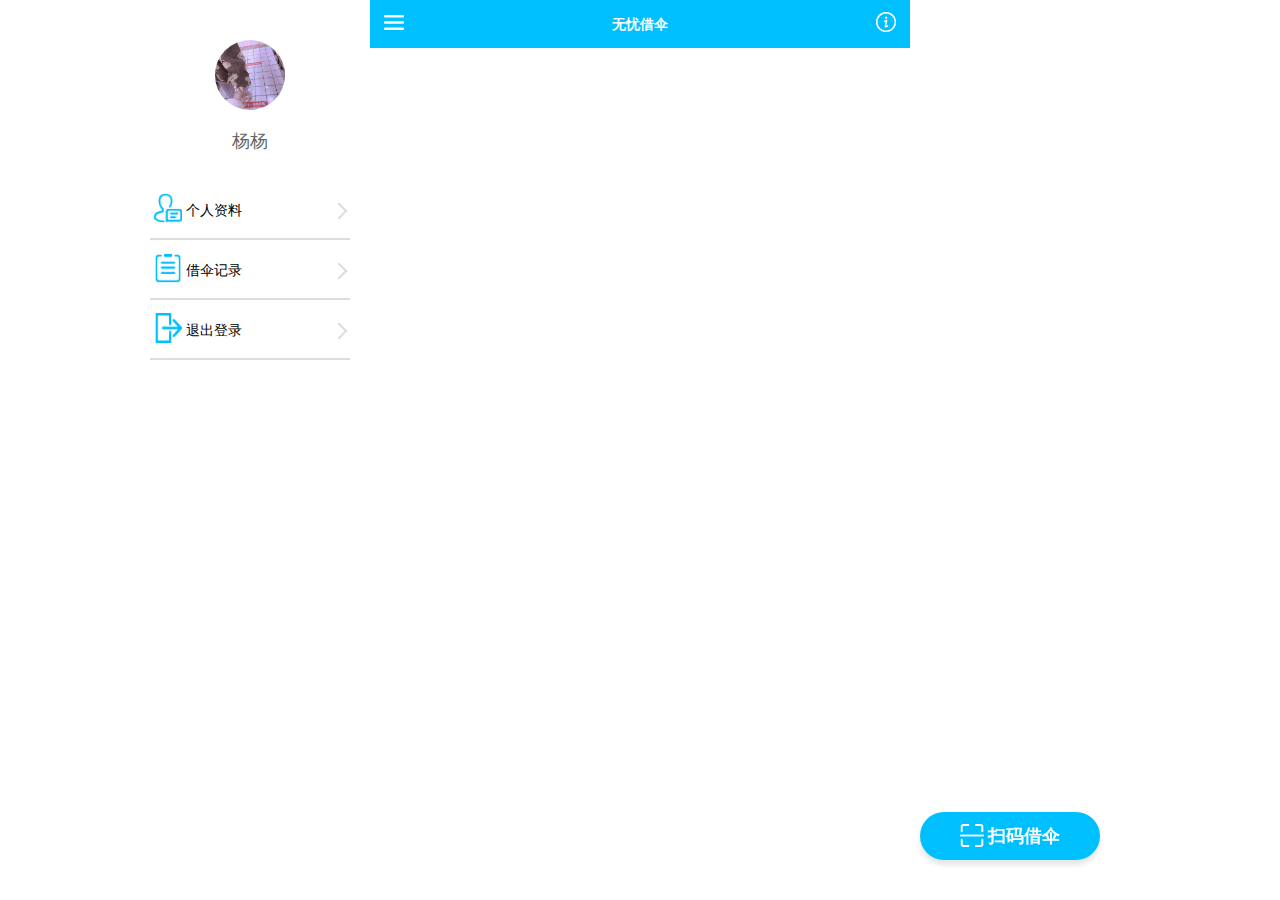
<file: page/index.html>
<!DOCTYPE html>
<html>
<head>
  <meta charset="utf-8">
  <meta name="viewport" content="width=device-width, initial-scale=1.0, maximum-scale=1.0, user-scalable=0">
  <title>首页-无忧借伞</title>
  <link rel="stylesheet" type="text/css" href="../style/indexAll.css"/>
  <script type="text/javascript" src="../js/jQuery.js"></script>
</head>
<body id="bd_index">
<div id="wrapper">
  <header id="header">
    <a href="###" class="btn menu">
      <i></i>
      <em>菜单</em>
    </a>
    <h1>无忧借伞</h1>
    <a href="###" class="btn info">
      <i></i>
      <em>帮助</em>
    </a>
  </header>
  <main id="main">
    <div id="map"></div>
    <div class="action">
      <button type="button" class="btn getLocation">
        <i></i>
        <em>获取位置</em>
      </button>
      <button type="button" class="btn scan">
        <i></i>
        <em>扫码借伞</em>
      </button>
    </div>
  </main>
  <nav id="nav">
    <div class=" user_info">
      <img src="../img/her.jpg" alt="杨杨">
      <h3>杨杨</h3>
    </div>
    <ul class="list">
      <li>
        <i class="ico one"></i>
        <a href="user_list.html">个人资料</a>
      </li>
      <li>
        <i class="ico two"></i>
        <a href="user_log.html">借伞记录</a>
      </li>
      <li>
        <i class="ico three"></i>
        <a href="user_binding.html">退出登录</a>
      </li>
    </ul>
  </nav>
</div>
<script type="text/javascript" src="https://api.map.baidu.com/api?v=3.0&ak=wjV4asfGgkaPUu7P8XQIoPM9Rdhw4H4h">
</script>
<script type="text/javascript" src="../js/map.js"></script>
<script type="text/javascript">
  let btn = document.querySelector(".menu");
  let bd = document.body;
  let nav = document.querySelector("#nav");
  let header = document.querySelector("#header");

  btn.addEventListener("click", function () {
    bd.classList.toggle("open");
  });

  $(document).click(function (e) {
    // console.log(e.target);
    let con = $('#nav,.menu');   // 设置目标区域
    if (!con.is(e.target) && con.has(e.target).length === 0) {
      $("body").removeClass("open");
    }
  });

  // document.addEventListener("click", function (e) {
  //   let target = e.target.parentNode;
  //   if (!(btn == target && btn.contains(target)) && !(nav == target && nav.contains(target))) {
  //    bd.classList.remove("open");
  //   }
  // });
</script>
</body>
</html>
</file>
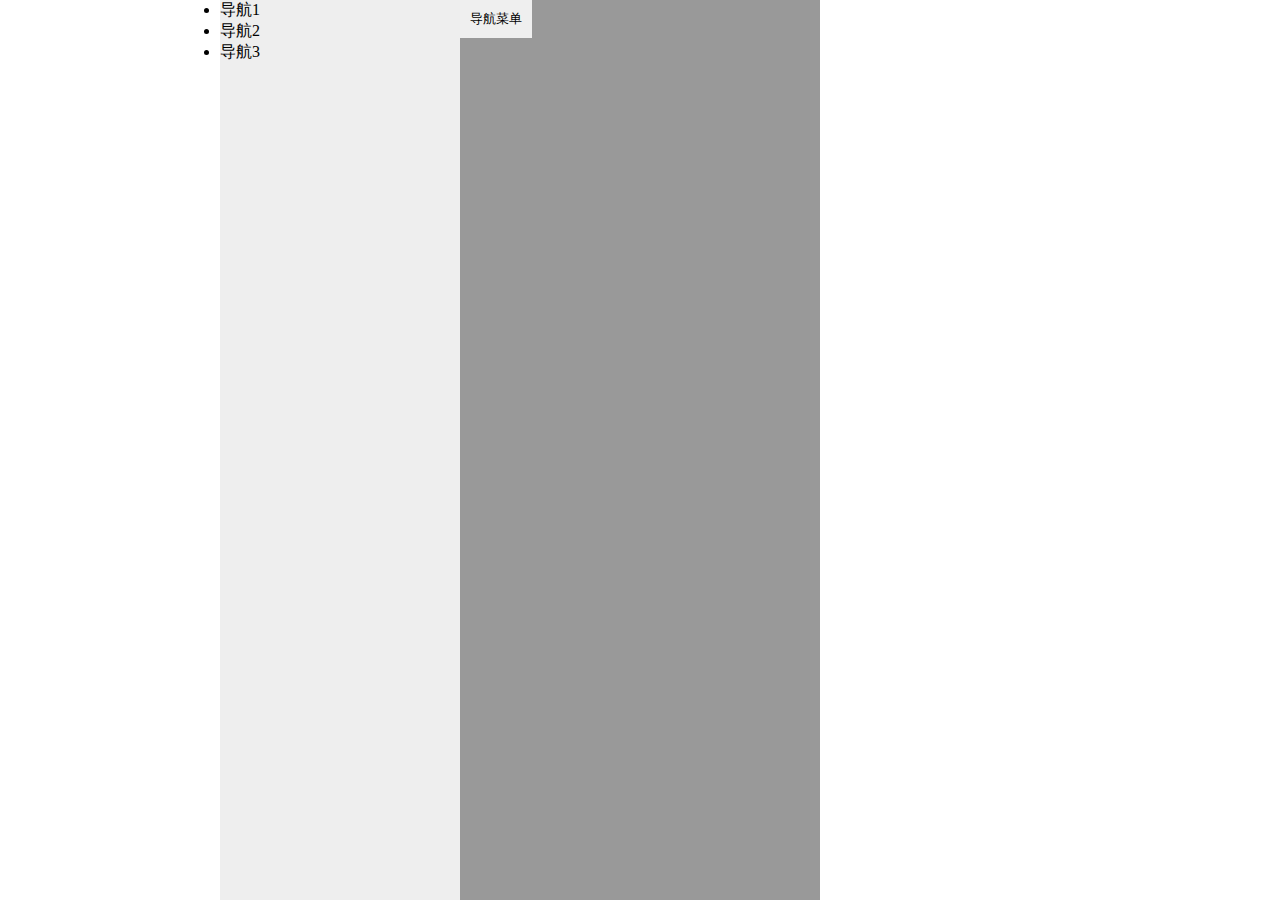
<file: page/animate.html>
<!DOCTYPE html>
<html lang="zh">
	<head>
		<meta charset="UTF-8">
		<meta name="viewport" content="width=device-width, initial-scale=1.0, user-scalable=0">
		<meta http-equiv="X-UA-Compatible" content="ie=edge">
		<title></title>
	</head>
	<body>
		<style>
			* {
				padding: 0;
				margin: 0;
				border: none;
				box-sizing: border-box;
			}
			html,body {
				height: 100%;
			}
			body {
				max-width: 360px;
				height: 100%;
				margin: 0 auto;
				position: relative;
				left: 0;
				transition: .6s;
				overflow-x: hidden;
			}
			main {
				background-color: #999;
				height: 100%;
			}
			button {
				padding: 10px;
			}
			nav {
				width: 240px;
				position: absolute;
				top: 0;left: -240px;
				background-color: #eee;
				height: 100%;
			}
			body.open {
				left: 240px;
			}
		</style>
		<main>
			<button type="button">导航菜单</button>
		</main>
		<nav>
			<ul>
				<li>导航1</li>
				<li>导航2</li>
				<li>导航3</li>
			</ul>
		</nav>
		<script type="text/javascript">

			let btn = document.querySelector("button");
			let bd = document.body;
			btn.addEventListener("click",function(){
				// var bd_open = document.querySelector("body.open");
				// if(bd_open){
				// 	bd.classList.remove("open");
				// }else {
				// 	bd.classList.add("open");
				// }
				bd.classList.toggle("open");
			});

			let nav = document.querySelector("nav");
			
			document.addEventListener("click",function(e){
				if(!(btn == e.target && btn.contains(e.target)) && !(nav == e.target && nav.contains(e.target))){
					bd.classList.remove("open");
				}
				// console.log(e.target);
			})
		</script>
	</body>
</html>
</file>
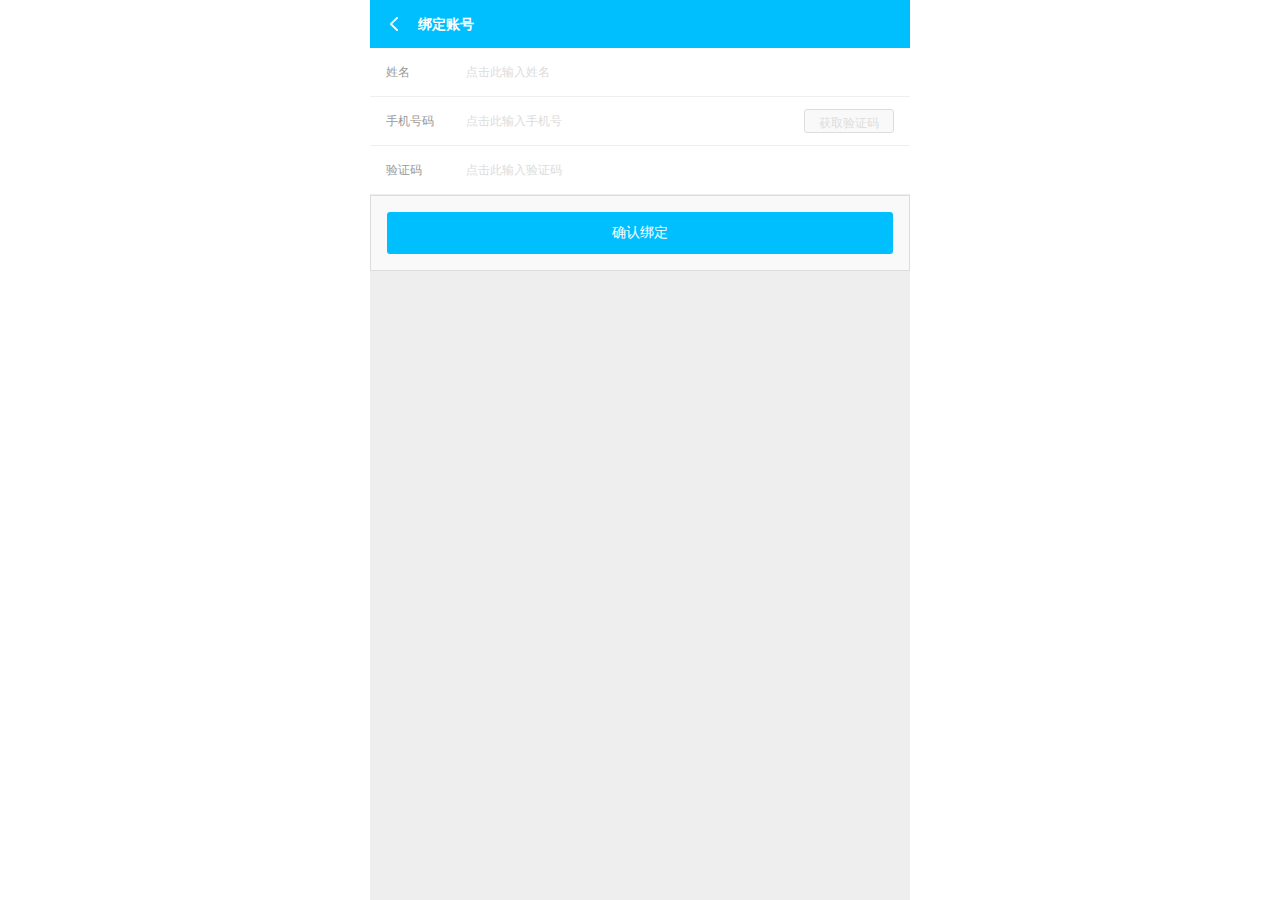
<file: page/user_binding.html>
<!DOCTYPE html>
<html>
<head>
  <meta charset="utf-8">
  <meta name="viewport" content="width=device-width, initial-scale=1.0, maximum-scale=1.0, user-scalable=0">
  <title>绑定账号</title>
  <link rel="stylesheet" href="../style/userAll.css">
</head>
<body>
<div id="wrapper">
  <header id="header">
    <a href="javascript:;" class="btn back">
      <i></i>
      <em>返回</em>
    </a>
    <h1>绑定账号</h1>
  </header>
  <main id="main">
    <form action="">
      <div class="frm_boxs">
        <div class="frm_box">
          <div class="frm_box_hd">
            <label>姓名</label>
          </div>
          <div class="frm_box_bd">
            <input type="text" name="realname" class="com_input" placeholder="点击此输入姓名" id="username" autocomplete="off">
          </div>
        </div>
        <div class="frm_box">
          <div class="frm_box_hd">
            <label>手机号码</label>
          </div>
          <div class="frm_box_bd">
            <input type="text" name="phone" class="com_input" placeholder="点击此输入手机号" id="userphone" autocomplete="off">
          </div>
          <button type="button" class="btn sms" id="btn1">
            <em id="em1">获取验证码</em>
          </button>
        </div>
        <div class="frm_box">
          <div class="frm_box_hd">
            <label>验证码</label>
          </div>
          <div class="frm_box_bd">
            <input type="text" name="sms" class="com_input" placeholder="点击此输入验证码" id="usercode" autocomplete="off">
          </div>
        </div>
        <div class="frm_box action">
          <button type="button" class="btn submit" id="btn2">
            <em>确认绑定</em>
          </button>
        </div>
      </div>
    </form>
  </main>
  <div id="toast"></div>
</div>
</body>
<script src="../js/user_binding.js"></script>
</html>
</file>
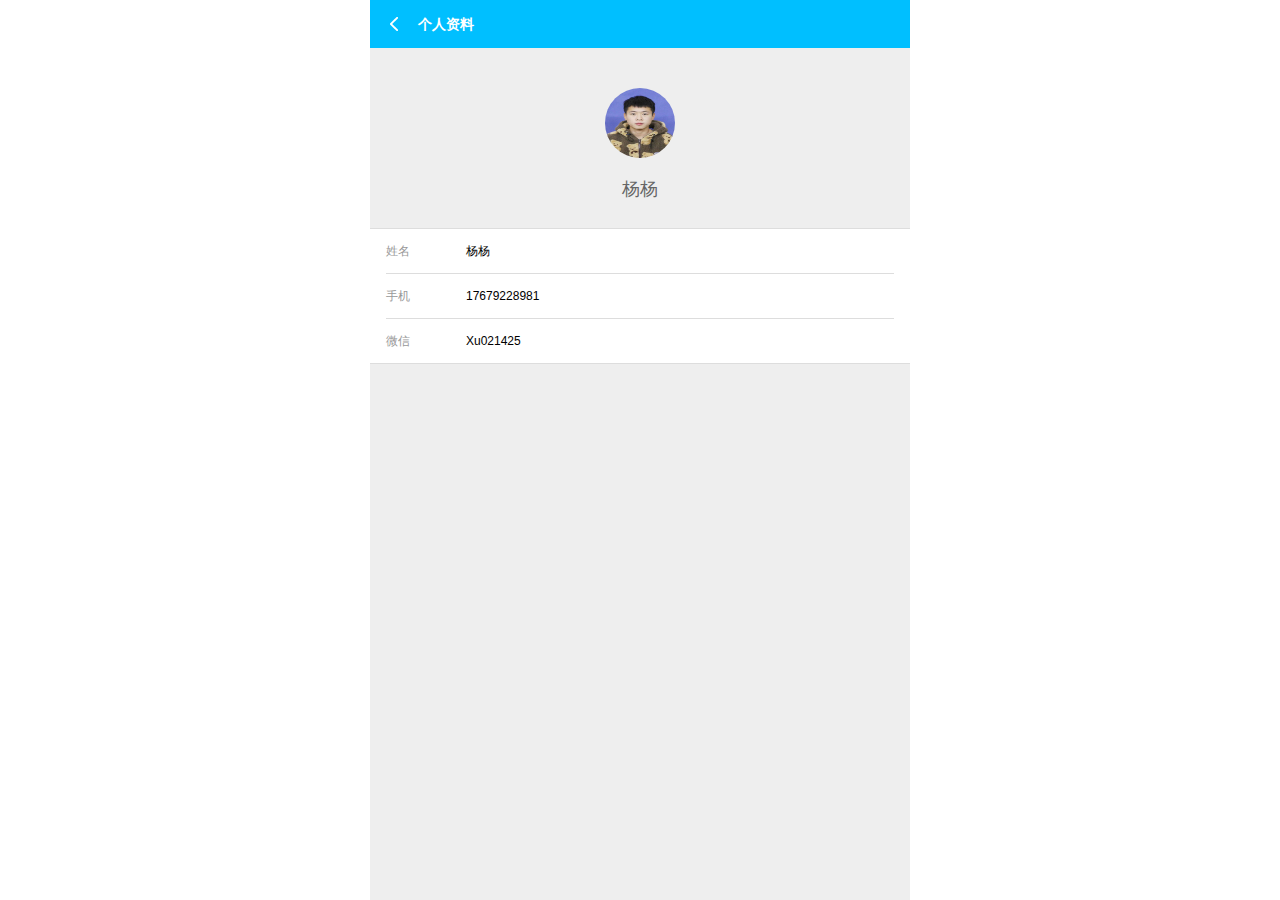
<file: page/user_list.html>
<!DOCTYPE html>
<html lang="zh">
<head>
  <meta charset="UTF-8">
  <meta name="viewport" content="width=device-width, initial-scale=1.0, maximum-scale=1.0, user-scalable=0">
  <meta http-equiv="X-UA-Compatible" content="ie=edge">
  <link rel="stylesheet" href="../style/userAll.css">
  <title>个人资料</title>
</head>
<body>
<div id="wrapper">
  <header id="header">
    <a href="index.html" class="btn back">
      <i></i>
      <em>返回</em>
    </a>
    <h1>个人资料</h1>
  </header>
  <main id="main">
    <div class=" user_info">
      <img src="../img/YY.jpg" alt="杨杨">
      <h3>杨杨</h3>
    </div>
    <ul class="list">
      <li>
        <label>姓名</label>
        <em>杨杨</em>
      </li>
      <li>
        <label>手机</label>
        <em>17679228981</em>
      </li>
      <li>
        <label>微信</label>
        <em>Xu021425</em>
      </li>
    </ul>
  </main>
</div>
</body>
</html>
</file>
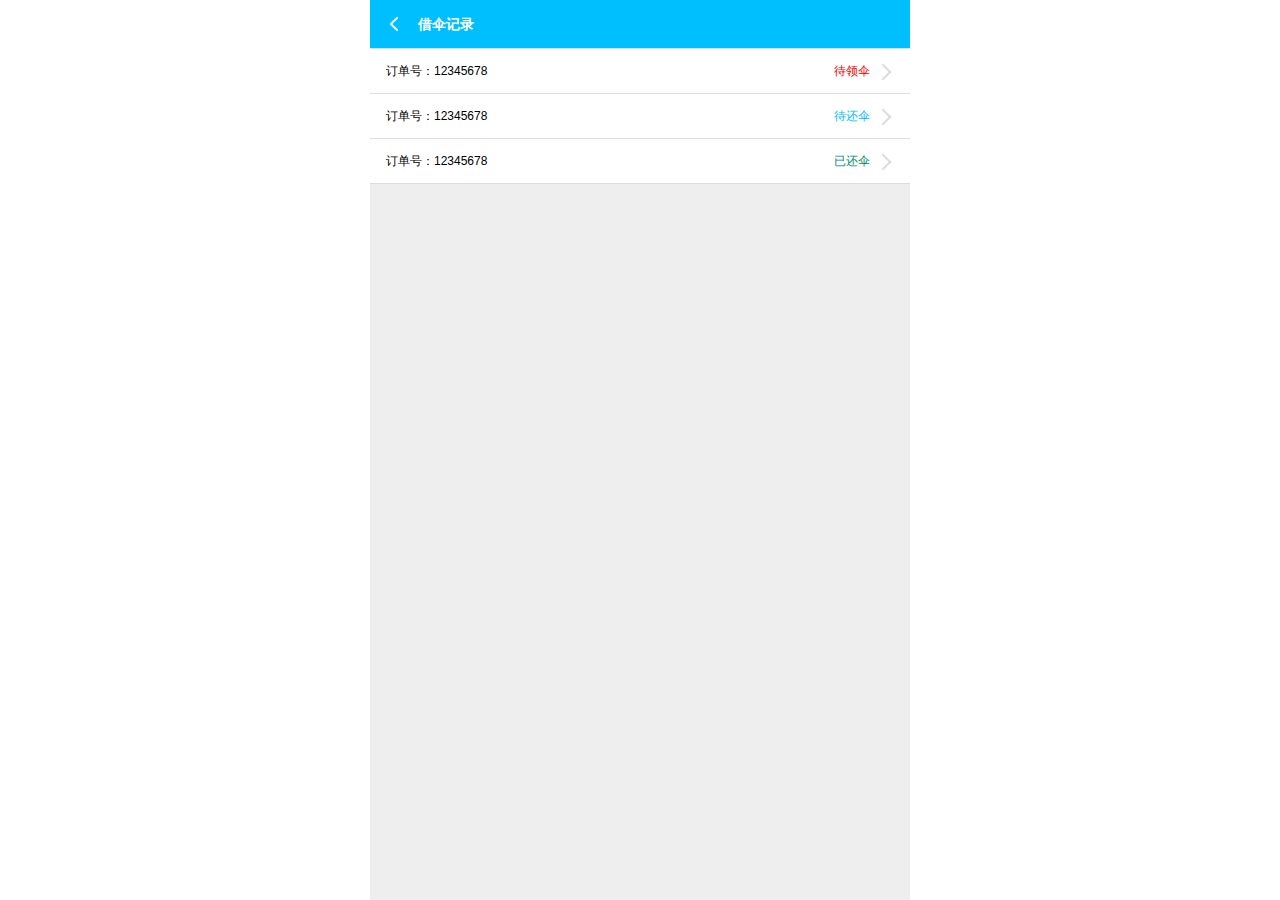
<file: page/user_log.html>
<!DOCTYPE html>
<html lang="zh">
	<head>
		<meta charset="UTF-8">
		<meta name="viewport" content="width=device-width, initial-scale=1.0, maximum-scale=1.0, user-scalable=0">
		<meta http-equiv="X-UA-Compatible" content="ie=edge">
		<link rel="stylesheet" href="../style/userAll.css">
		<title>借伞记录</title>
	</head>
	<body>
		<style type="text/css">
			
		</style>
		<div id="wrapper">
			<header id="header">
				<a href="index.html" class="btn back">
					<i></i>
					<em>返回</em>
				</a>
				<h1>借伞记录</h1>
			</header>
			<main id="main">
				<ul class="list link">
					<li>
						<a href="user_stay.html">
							<em>订单号：12345678</em>
							<span class="state st0">待领伞</span>
						</a>
					</li>
					<li>
						<a href="user_then.html">
							<em>订单号：12345678</em>
							<span class="state st1">待还伞</span>
						</a>
					</li>
					<li>
						<a href="user_then.html">
							<em>订单号：12345678</em>
							<span class="state st2">已还伞</span>
						</a>
					</li>
				</ul>
			</main>
		</div>
	</body>
</html>
</file>
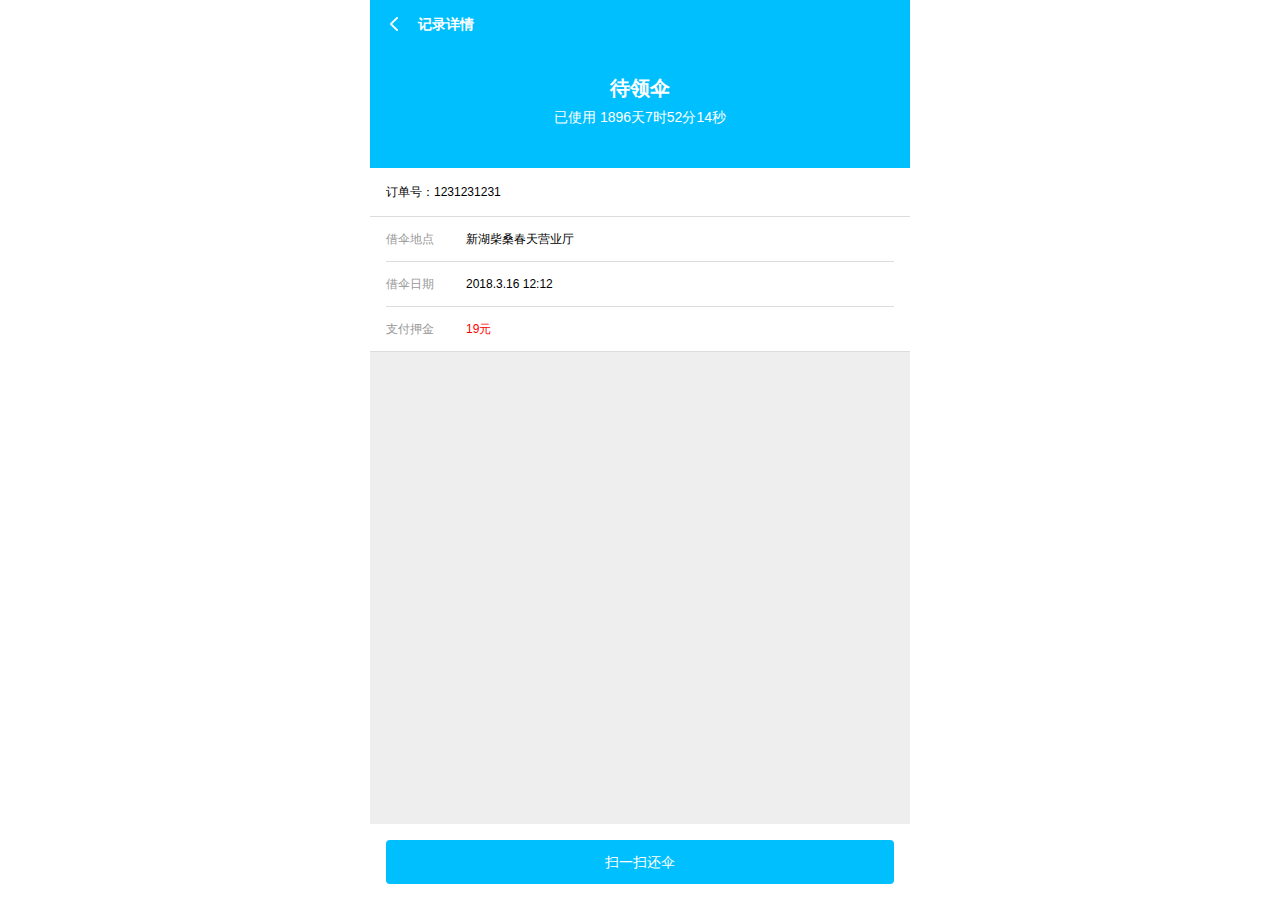
<file: page/user_stay.html>
<!DOCTYPE html>
<html>
	<head>
		<meta charset="utf-8">
		<meta name="viewport" content="width=device-width, initial-scale=1.0, maximum-scale=1.0, user-scalable=0">
		<link rel="stylesheet" href="../style/userAll.css">
		<title>待还伞</title>
	</head>
	<body>
		<div id="wrapper">
			<header id="header">
				<a href="user_log.html" class="btn back">
					<i></i>
					<em>返回</em>
				</a>
				<h1>记录详情</h1>
			</header>
			<main id="main">
				<header class="header_box">
					<h1>待领伞</h1>
					<p id="TopCurrentTime"></p>
				</header>
				<div class="com_box">
					<header>
						<h3>订单号：1231231231</h3>
					</header>
					<div class="main">
						<ul class="list">
							<li>
								<label>借伞地点</label>
								<em>新湖柴桑春天营业厅</em>
							</li>
							<li>
								<label>借伞日期</label>
								<em>2018.3.16 12:12</em>
							</li>
							<li>
								<label>支付押金</label>
								<em class="money">19元</em>
							</li>
						</ul>
					</div>
				</div>
			</main>
			<div class="action_boxs">
				<button type="button" class="btn com">扫一扫还伞</button>
			</div>
		</div>
		<script type="text/javascript">

			//借伞时间计时
			function nowTimeStr() {
				let nowTime = new Date(),
					endTime = new Date("2021/5/15 10:26:56");

				let leftTime = nowTime.getTime() - endTime.getTime(),
					day = Math.floor(leftTime / (1000 * 60 * 60 * 24)),
					hour = Math.floor(leftTime / (1000 * 60 * 60) % 24),
					minute = Math.floor(leftTime / (1000 * 60) % 60),
					second = Math.floor(leftTime / 1000 % 60);
				let time = "已使用 " + day + "天" + hour + "时" + minute + "分" + second + "秒";

				document.getElementById("TopCurrentTime").innerHTML = time;
			}
			nowTimeStr();
			setInterval('nowTimeStr()', 1000);
		</script>
	</body>
</html>
</file>
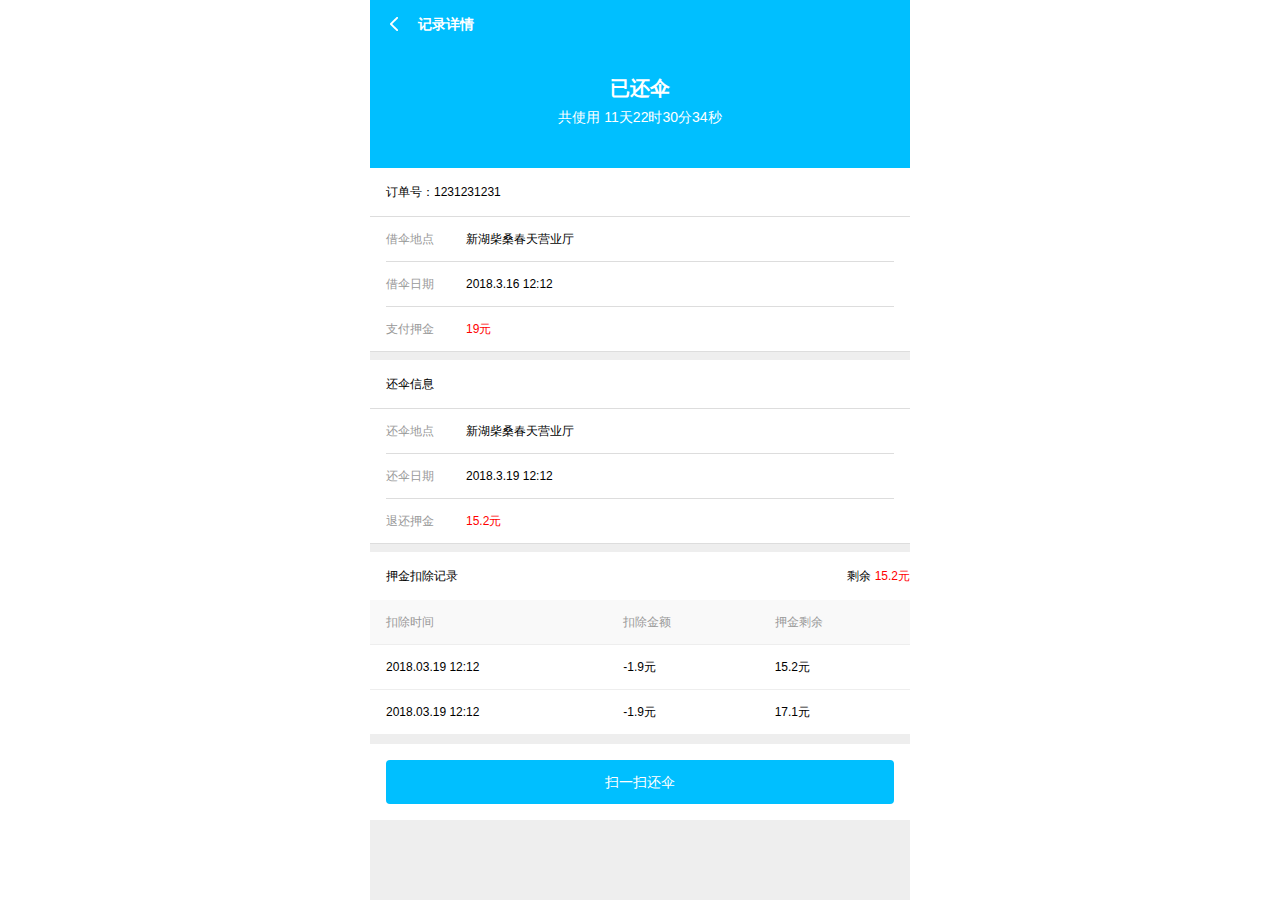
<file: page/user_then.html>
<!DOCTYPE html>
<html lang="zh">
	<head>
		<meta charset="UTF-8">
		<meta name="viewport" content="width=device-width, initial-scale=1.0, maximum-scale=1.0, user-scalable=0">
		<meta http-equiv="X-UA-Compatible" content="ie=edge">
		<link rel="stylesheet" href="../style/userAll.css">
		<title>已还伞</title>
	</head>
	<body>
		<div id="wrapper">
			<header id="header">
				<a href="user_log.html" class="btn back">
					<i></i>
					<em>返回</em>
				</a>
				<h1>记录详情</h1>
			</header>
			<main id="main">
				<header class="header_box">
					<h1>已还伞</h1>
					<p id="showTime"></p>
				</header>
				<div class="com_box">
					<header>
						<h3>订单号：1231231231</h3>
					</header>
					<div class="main">
						<ul class="list">
							<li>
								<label>借伞地点</label>
								<em>新湖柴桑春天营业厅</em>
							</li>
							<li>
								<label>借伞日期</label>
								<em>2018.3.16 12:12</em>
							</li>
							<li>
								<label>支付押金</label>
								<em class="money">19元</em>
							</li>
						</ul>
					</div>
				</div>
				<div class="com_box">
					<header>
						<h3>还伞信息</h3>
					</header>
					<div class="main">

						<ul class="list">
							<li>
								<label>还伞地点</label>
								<em>新湖柴桑春天营业厅</em>
							</li>
							<li>
								<label>还伞日期</label>
								<em>2018.3.19 12:12</em>
							</li>
							<li>
								<label>退还押金</label>
								<em class="money">15.2元</em>
							</li>
						</ul>
					</div>
				</div>
				<div class="com_box">
					<header>
						<h3>押金扣除记录</h3>
						<span>
							剩余
							<em class="money">15.2元</em>
						</span>
					</header>
					<div class="main">
						<table class="com_table">
							<tr>
								<th>扣除时间</th>
								<th>扣除金额</th>
								<th>押金剩余</th>
							</tr>
							<tr>
								<td>2018.03.19 12:12</td>
								<td>-1.9元</td>
								<td>15.2元</td>
							</tr>
							<tr>
								<td>2018.03.19 12:12</td>
								<td>-1.9元</td>
								<td>17.1元</td>
							</tr>
						</table>
					</div>
				</div>
			</main>
			<div class="action_box">
				<button type="button" class="btn com">扫一扫还伞</button>
			</div>
		</div>
		<script type="text/javascript">
			//借伞时间计时
			function nowTimeStr() {
				let nowTime = new Date("2021/5/27 8:57:30"),
					endTime = new Date("2021/5/15 10:26:56");

				let leftTime = nowTime.getTime() - endTime.getTime(),
					day = Math.floor(leftTime / (1000 * 60 * 60 * 24)),
					hour = Math.floor(leftTime / (1000 * 60 * 60) % 24),
					minute = Math.floor(leftTime / (1000 * 60) % 60),
					second = Math.floor(leftTime / 1000 % 60);
				let time = "共使用 " + day + "天" + hour + "时" + minute + "分" + second + "秒";

				document.getElementById("showTime").innerHTML = time;
				setInterval('nowTimeStr()', 1000);
			}

			nowTimeStr();
		</script>
	</body>
</html>
</file>
<file: style/indexAll.css>
/*all*/

html,
body,
h1,
h2,
h3,
h4,
ul,
li,
dl,
dt,
dd,
a,
p,
img,
em,
i,
div,
form,
label,
input,
textarea,
submit {
	padding: 0;
	margin: 0;
	border: none;
	font-size: 100%;
	vertical-align: baseline;
	background: transparent;
	box-sizing: border-box;
}

html,
body {
	height: 100%;
}

ul {
	list-style: none;
}

table {
	border-collapse: collapse;
	border-spacing: 0;
}

a {
	text-decoration: none;
	outline: none;
	color: #000;
}

body {
	font-size: 12px;
	line-height: 1;
	max-width: 540px;
	min-width: 320px;
	margin: 0 auto;
	overflow-x: hidden;
	font-family: 'microsoft yahei', Verdana, Arial, Helvetica, sans-serif;
	transition: .6s;
	left: 0;
}

/*all*/


/*wrapper*/

#wrapper {
	display: flex;
	flex-direction: column;
	height: 100%;
}

/*wrapper*/

/*header*/

#header {
	background: #00bfff;
	color: #fff;
	display: flex;
}

#header h1 {
	line-height: 48px;
	flex: 1;
	font-size: 14px;
}

.btn>em {
	font-style: normal;
}

.btn>i {
	display: block;
	background-position: 0 0;
	background-repeat: no-repeat;
}

#bd_index h1 {
	text-align: center;
}

#header .btn {
	width: 48px;
	height: 48px;
}

.btn {
	display: flex;
	justify-content: center;
	/*项目位于容器的中心。*/
	align-items: center;
	/*元素位于容器的中心。*/
}


#header .btn>em {
	display: none;
}

#header .btn>i {
	width: 48px;
	height: 48px;
	background: url(../img/menu1.png) 0 0 no-repeat;
	background-size: 48px;
}

#header .btn.info>i {
	background-position-y: -96px;
}

/*header*/

/*main*/

#main {
	flex: 1;
}

#map {
	height: 100%;
}

#main .action {
	position: fixed;
	width: 100%;
	bottom: 40px;
	z-index: 9;
	margin: 0 auto;
}

.btn.scan {
	width: 180px;
	height: 48px;
	background: #00BFFF;
	margin: 0 auto;
	border-radius: 24px;
	border: none;
	box-shadow: 0 5px 5px rgba(0, 0, 0, .10);
}

.btn.scan>em {
	font-size: 18px;
	font-weight: 700;
	color: #fff;
}

.btn.scan>i {
	width: 24px;
	height: 24px;
	background: url(../img/QRcode.png) 0 0 no-repeat;
	background-size: 24px;
	margin-right: 4px;
}

.btn.getLocation {
	position: absolute;
	right: 16px;
	width: 48px;
	height: 48px;
	border-radius: 24px;
	border: none;
	background: transparent;
}

.btn.getLocation i {
	width: 48px;
	height: 48px;
	background: url(../img/location.png) 0 0 no-repeat;
	background-position: center;
	background-size: 36px;
}

.btn.getLocation>em {
	display: none;
}

/*main*/

/*nav*/

#nav {
	position: absolute;
	left: -240px;
	top: 0;
	width: 240px;
	height: 100%;
	background: #fff;
	text-align: center;
}

#nav .user_info {
	height: 100px;
	margin: 40px auto;
}

#nav .user_info img {
	width: 70px;
	height: 70px;
	margin-bottom: 20px;
	border-radius: 35px;
}

#nav .user_info h3 {
	font-size: 18px;
	font-weight: 400;
	color: #666666;
}

#nav .list li {
	width: 200px;
	height: 60px;
	margin: 0 auto;
	border-bottom: 2px solid #DDDDDD;
	display: flex;
	position: relative;
}

#nav .list li::after {
	content: "";
	width: 10px;
	height: 10px;
	border-top: 2px solid #DDDDDD;
	border-right: 2px solid #DDDDDD;
	transform: rotate(45deg);
	position: absolute;
	right: 5px;
	top: 25px;
}

#nav .list li a {
	display: block;
	width: 100%;
	font-size: 14px;
	text-align: left;
	line-height: 60px;
	text-decoration: none;
	color: #000;
}

#nav .list li i {
	display: block;
	width: 40px;
	height: 40px;
	padding-right: 20px;
	background: url(../img/message.png) 0 0 no-repeat;
	background-position: center;
	background-size: 40px;
	margin-top: 8px;
}

#nav .list li .ico.one {
	background-position-y: 0;
}

#nav .list li .ico.two {
	background-position-y: -40px;
}

#nav .list li .ico.three {
	background-position-y: -80px;
}

#bd_index {
	position: relative;
}
body.open {
	left: 240px;
}

/*nav*/
</file>
<file: style/userAll.css>
html,
body,
h1,
h2,
h3,
h4,
ul,
li,
dl,
dt,
dd,
a,
p,
img,
em,
i,
div,
form,
label,
input,
textarea,
submit {
  padding: 0;
  margin: 0;
  border: none;
  font-size: 100%;
  vertical-align: baseline;
  background: transparent;
  box-sizing: border-box;
  font-style: normal;
}

html,
body {
  height: 100%;
}

ul {
  list-style: none;
}

table {
  border-collapse: collapse;
  border-spacing: 0;
}

a {
  text-decoration: none;
  outline: none;
  color: #000;
}

body {
  font-size: 12px;
  line-height: 1;
  max-width: 540px;
  min-width: 320px;
  margin: 0 auto;
  overflow-x: hidden;
  font-family: 'microsoft yahei', Verdana, Arial, Helvetica, sans-serif;
  transition: .6s;
  left: 0;
}

/*wrapper*/

#wrapper {
  display: flex;
  flex-direction: column;
  height: 100%;
  background: #eee;
  position: relative;
}

/*wrapper*/

/*header*/

#header {
  background: #00bfff;
  color: #fff;
  display: flex;
}

#header h1 {
  line-height: 48px;
  flex: 1;
  font-size: 14px;
}

.btn > em {
  font-style: normal;
}

.btn > i {
  display: block;
  background-position: 0 0;
  background-repeat: no-repeat;
}

#header .btn {
  width: 48px;
  height: 48px;
}

#header .btn > em {
  display: none;
}

#header .btn > i {
  width: 48px;
  height: 48px;
  background: url(../img/menu1.png) 0 0 no-repeat;
  background-size: 48px;
}

#header .btn.back > i {
  background-position-y: -48px;
}

/*header*/

/*user_list img*/

#main .user_info {
  height: 100px;
  margin: 40px 0;
  text-align: center;
}

#main .user_info img {
  width: 70px;
  height: 70px;
  margin-bottom: 20px;
  border-radius: 35px;
}

#main .user_info h3 {
  font-size: 18px;
  font-weight: 400;
  color: #666666;
}

/*user_list img*/

/*user_log li*/

.list.link {
  padding: 0;
}

.list.link > li {
  padding: 0 16px;
}

.list.link > li > a {
  position: relative;
  display: flex;
  width: 100%;
  padding: 16px 24px 16px 0;
}

.list.link li > a::after {
  content: "";
  width: 10px;
  height: 10px;
  border-top: 2px solid #DDDDDD;
  border-right: 2px solid #DDDDDD;
  transform: rotate(45deg);
  position: absolute;
  right: 5px;
  top: 17px;
}

.list > li {
  display: flex;
  padding: 16px 0;
  border-bottom: 1px solid #ddd;
}

.list > li:last-child {
  border: none;
}

.list > li em {
  flex: 1;
}

.st0 {
  color: #f40000;
}

.st1 {
  color: #00BFFF;
}

.st2 {
  color: #008C69;
}

/*user_log li*/

/*user_stay header_box*/

.header_box {
  background: #00BFFF;
  color: #fff;
  height: 60px;
  text-align: center;
  padding: 30px 0;
}

.header_box h1 {
  font-size: 20px;
}

.header_box p {
  font-size: 14px;
  margin-top: 12px;
}

/*user_stay header_box*/

/*user_stay com_box*/

.com_box {
  margin-bottom: 8px;
}

.com_box header {
  display: flex;
  line-height: 48px;
  padding-left: 16px;
  background: #fff;
}

.com_box header h3 {
  font-weight: 400;
  flex: 1;
}

/*user_stay com_box*/

/*user_stay action_box*/

.btn.com {
  line-height: 42px;
  background: #00BFFF;
  color: #fff;
  width: 100%;
  border-radius: 4px;
  font-size: 14px;
  outline: none;
  border: none;
}

.action_boxs {
  width: 100%;
  position: absolute;
  bottom: 0;
  padding: 16px;
  background: #fff;
  border-top: 1px solid #eee;
}


/*user_stay action_box*/

/*user_then com_table*/

.com_table {
  width: 100%;
  background: #fff;
  /* margin-bottom: 90px; */
}

.com_table th {
  background: #F9F9F9;
  color: #999;
  font-weight: 400;
  text-align: left;
}

.com_table th,
.com_table td {
  padding: 16px;
  border-bottom: 1px solid #eee;
}

.com_table .money {
  background: #fff;
  border-bottom: 1px solid #eee;
}

#wrapper .action_box {
  padding: 16px;
  background: #fff;
  border-top: 1px solid #eee;
}

/*user_then com_table*/

/*list*/
.list {
  background: #fff;
  padding: 0 16px;
  border-top: 1px solid #ddd;
  border-bottom: 1px solid #ddd;
}

.list > li {
  display: flex;
  padding: 16px 0;
  border-bottom: 1px solid #ddd;
}

.list > li:last-child {
  border: none;
}

.list > li > label {
  width: 80px;
  color: #999;
}

.list > li > em {
  flex: 1;
}

.money {
  color: red;
}

/*list*/

/*binding*/

.frm_boxs {
  background: #fff;
}

.frm_box {
  display: flex;
  border-bottom: 1px solid #eee;
  padding: 0 16px;
  align-items: center;
}

.frm_box_hd {
  display: flex;
}

.frm_box_hd > label {
  width: 80px;
  height: 48px;
  line-height: 48px;
  color: #999;
}

.frm_box_bd {
  flex: 1;
}

.com_input {
  display: block;
  width: 100%;
  height: 48px;
  line-height: 48px;
  outline: none;
}

.frm_box .btn {
  width: 100%;
  height: 42px;
  border: 1px solid #ddd;
  background: #fff;
  border-radius: 3px;
}

.frm_box .btn > em {
  font-size: 14px;
}

.frm_box .btn.submit {
  background: #00BFFF;
  color: #fff;
  border: none;
}

.frm_box .btn.sms {
  width: 90px;
  height: 24px;
  line-height: 24px;
  border-color: #00BFFF;
  color: #00bfff;
}

.frm_box .btn.sms > em {
  font-size: 12px;
  color: #00bfff;
  /* display: block; */
}

.frm_box .btn.sms[disabled] {
  border-color: #ddd;
  background: #F9F9F9;
}

.frm_box .btn.sms[disabled] > em {
  color: #ddd;
}

.frm_box.action {
  background: #F9F9F9;
  border: 1px solid #DDDDDD;
  padding: 16px;
}

.frm_box_bd input::-webkit-input-placeholder {
  /*更改input里面字体的提示颜色*/
  transition: .2s;
  color: #DCDCDC;
}

.frm_box_bd input:focus::-webkit-input-placeholder {
  /* focus聚焦 */
  color: rgba(0, 0, 0, .4);
}


#toast {
  visibility: hidden;
  /* 隐藏元素 */
  background: rgba(0, 0, 0, 1);
  color: #fff;
  padding: 10px;
  border-radius: 5px;
  position: absolute;
  left: 50%;
  top: 50%;
  transform: translate(-50%, -50%);
  opacity: 0;
  transition: .6s;
}

#toast.open {
  visibility: visible;
  opacity: 1;
}

/*binding*/
</file>
